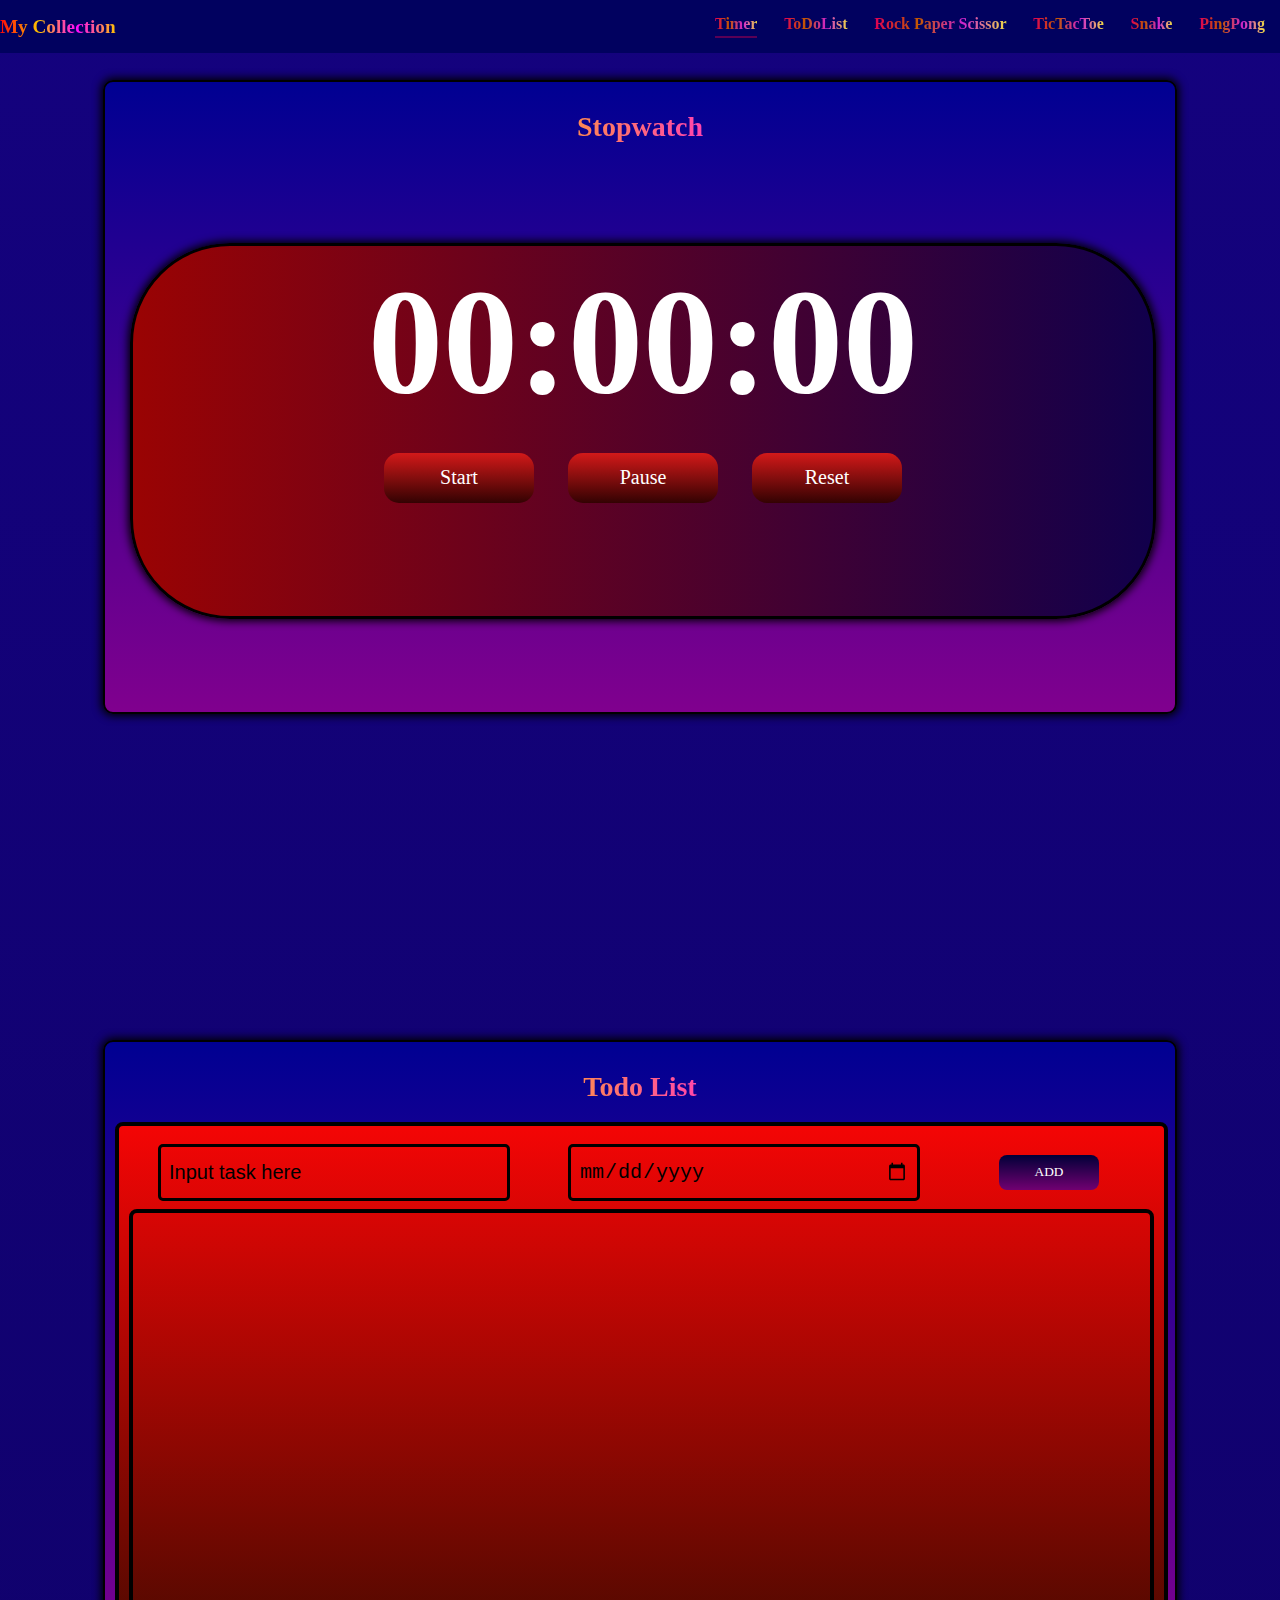
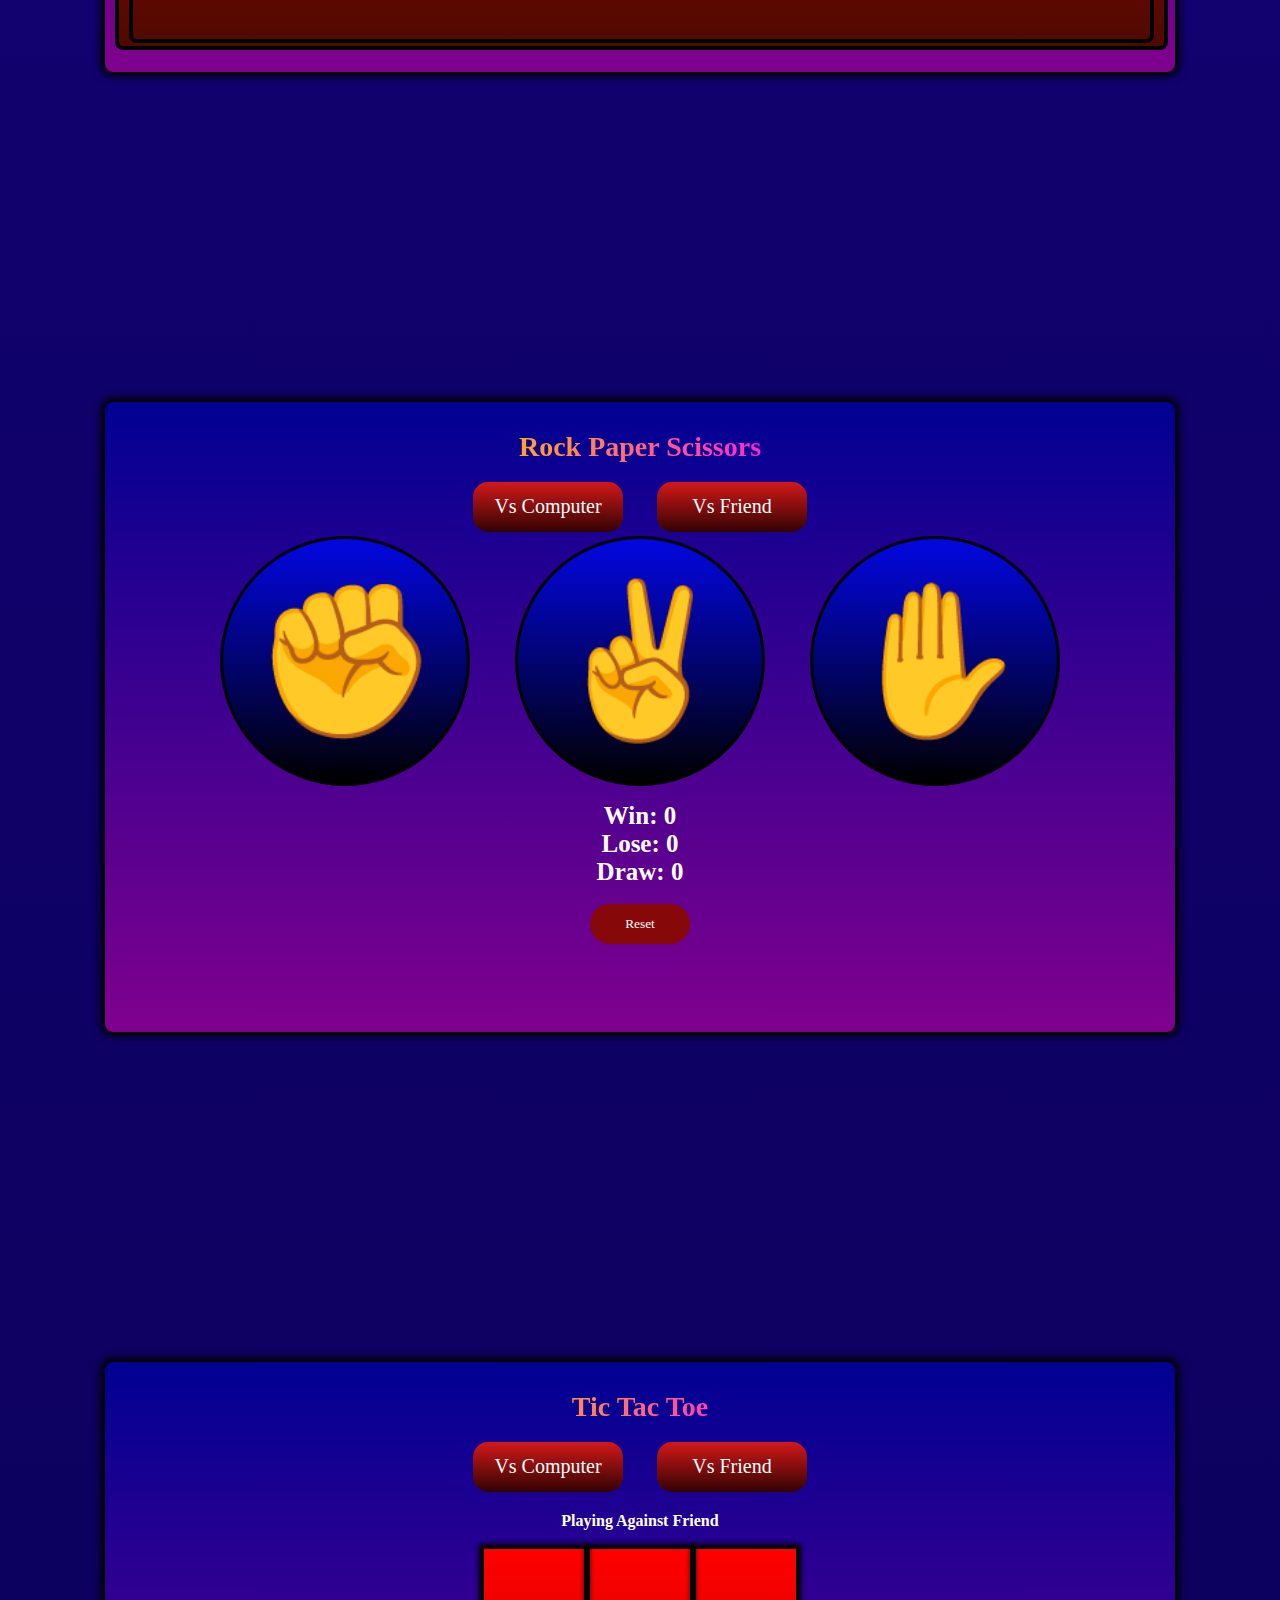
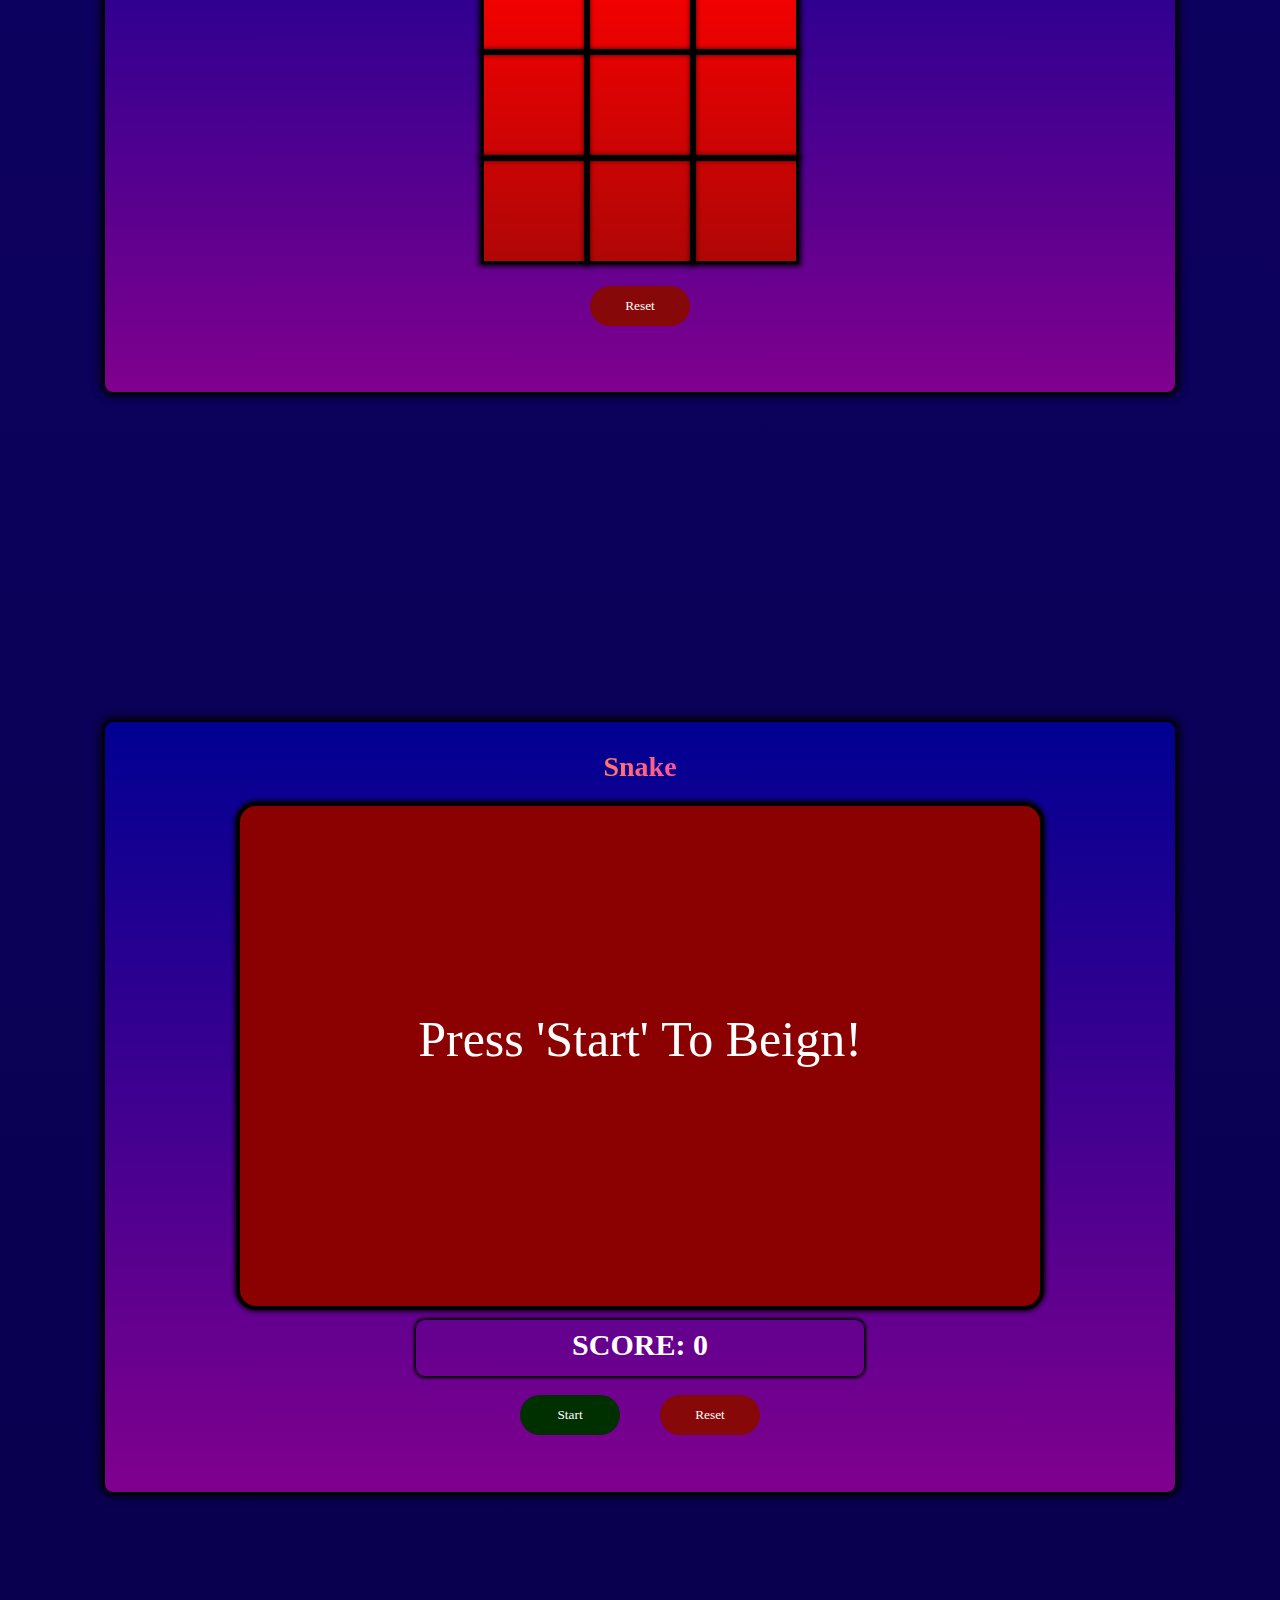
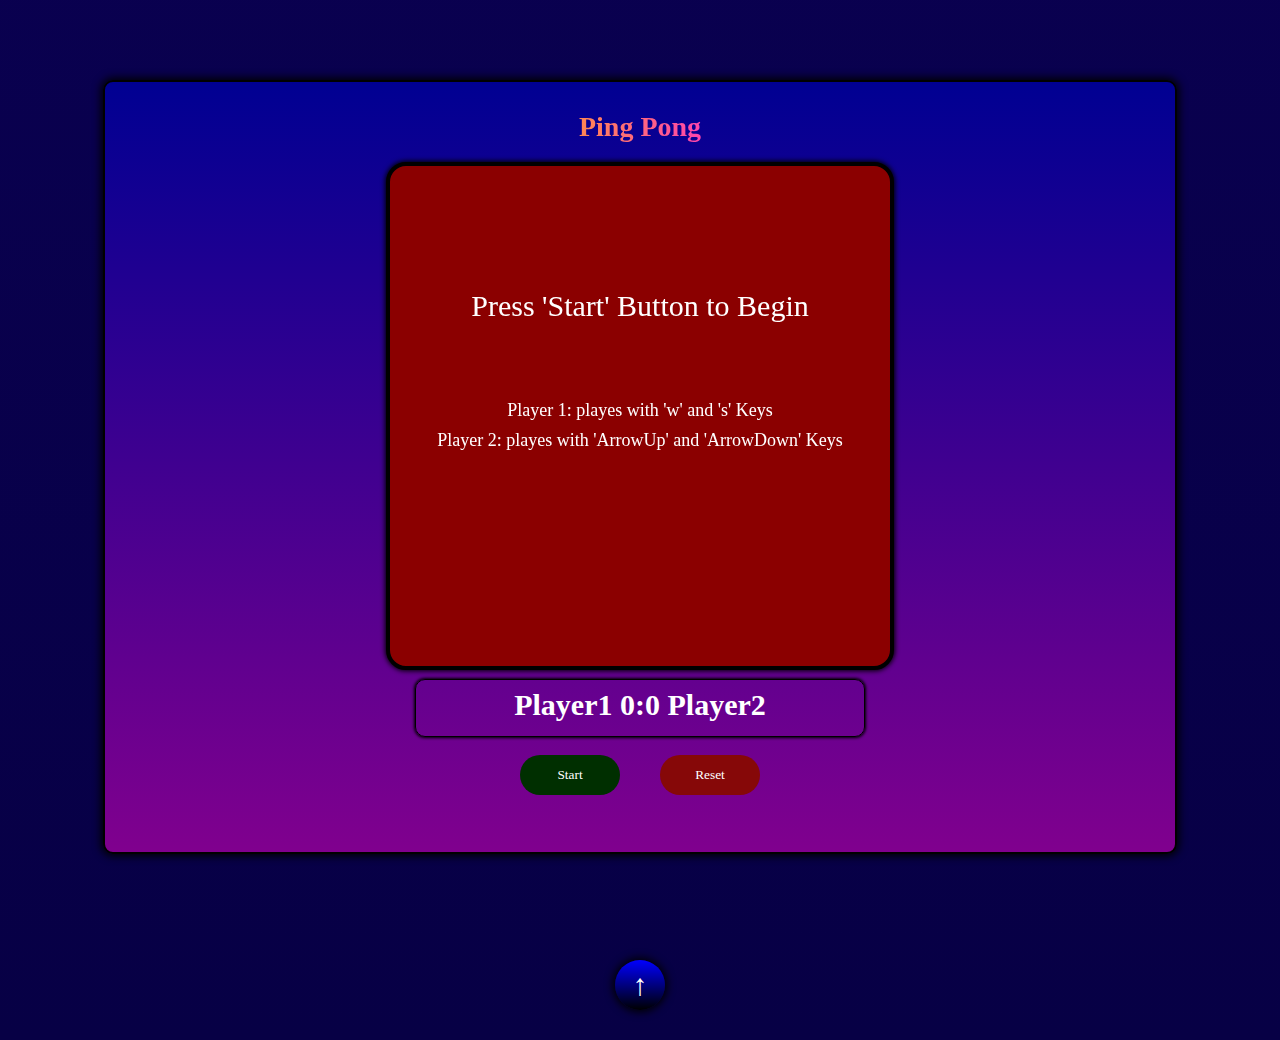
<file: index.html>
<!DOCTYPE html>
<html lang="en">

<head>
    <meta charset="UTF-8">
    <meta name="viewport" content="width=device-width, initial-scale=1.0">
    <title>My Collection</title>
    <link rel="stylesheet" href="style/tictac.css">
    <link rel="stylesheet" href="style/todo.css">
    <link rel="stylesheet" href="style/stopwatch.css">
    <link rel="stylesheet" href="style/snake.css">
    <link rel="stylesheet" href="style/navbar.css">



</head>

<body>
    <nav>
        <div class="icon">
            <a href="#" class="my-icon">My Collection</a>  
        </div>
        <div class="menu">
            <a href="#stopwatch" class="choice">Timer</a>
            <a href="#todo" class="choice">ToDoList</a>
            <a href="#rockpaper" class="choice" >Rock Paper Scissor</a>
            <a href="#tictac" class="choice">TicTacToe</a>
            <a href="#snake" class="choice">Snake</a> 
            <a href="#PingPong" class="choice">PingPong</a>   
        </div>
    </nav>

    <section id="stopwatch">
        <div class="gamecontainer">
            <h1>Stopwatch</h1>
            <div id="stopwatchContainer">
                <div id="watchContent">00:00:00</div>
                <button class="choose" id="time-start-button">Start</button>
                <button class="choose" id="time-pause-button">Pause</button>
                <button class="choose" id="time-reset-button">Reset</button>
            </div>

        </div>
    </section>
    <section id="todo">
        <div class="gamecontainer">
            <h1>Todo List</h1>
            <div class="my-todo">
                <dvi class="head">
                    <input placeholder="Input task here" class="the-input" id="todoInput" type="text">
                    <input class="the-input" id="dateInput" type="date">
                    <button class="my-Add-button" id="addButton">ADD</button>
    
                </dvi>
                <div class="bod" id="todoList">
                   

                </div>
            </div>
        </div>

    </section>

    <section id="rockpaper">  
          
        <div class="gamecontainer">
            <h1>Rock Paper Scissors</h1>
            <button class="choose">Vs Computer</button>
            <button class="choose">Vs Friend</button>
            <div class="three-button-container">
                <button class="three-button" id="rock">✊</button>
                <button class="three-button" id="sissors" >✌️</button>
                <button class="three-button" id='paper'>✋</button>
            </div>
            <p class="three-button-messageP"></p>
            <div class="three-button-message">
                <p class="js-status">Win: 0</p>
                <p class="js-status">Lose: 0</p>
                <p class="js-status">Draw: 0</p>
            </div>  
            <button class="reset-button" id="forRPS">Reset</button> 

        </div>
        

    </section>

    <section id="tictac">
        <div class="gamecontainer">
            <h1>Tic Tac Toe</h1>
            
            <button class="choose against-computer">Vs Computer</button>
            <button class="choose against-friend">Vs Friend</button>
            <p class="with"></p>

            <div class="cell-container">
                <div class="cell" cellIndex="0"></div>
                <div class="cell" cellIndex="1"></div>
                <div class="cell" cellIndex="2"></div>
                <div class="cell" cellIndex="3"></div>
                <div class="cell" cellIndex="4"></div>
                <div class="cell" cellIndex="5"></div>
                <div class="cell" cellIndex="6"></div>
                <div class="cell" cellIndex="7"></div>
                <div class="cell" cellIndex="8"></div>
            </div>

            <h1 attr="attribute" class="status-text"></h1>
            <button class="reset-button" id="forTTT">Reset</button>
        </div>

    </section>

    <section id="snake">
        <div class="gamecontainer last-game-container">
            <h1>Snake</h1>
        
            <canvas class="canvases" id="myCanvas" width="800" height="500">

            </canvas>
            <div class="scoreboard" id="scoreText">
                SCORE: 0
            </div>
            <button class="start" id="gameStart">Start</button>
            <button class="reset-button" id="snakeReset">Reset</button>
        </div>
        
    </section>

    <section id="PingPong">
        <div class="gamecontainer last-game-container">
            <h1>Ping Pong</h1>
            <canvas class="canvases" id="pongCanvas" width="500" height="500">

            </canvas>
            <div class="scoreboard" id="pongScore">Player1 0:0 Player2</div>
            <button class="start" id="pongStart">Start</button>
            <button class="reset-button" id="pongReset">Reset</button>

        </div>

       
    </section>
    <button id="arrowUp"><a id="arrowLink" href="#stopwatch">&#x2191;</a></button>

    <script src="script/navbar.js"></script>    
    <script src="script/tictac.js"></script>
    <script src="script/RockPaperScissors.js"></script>
    <script src="script/todolist.js"></script>
    <script src="script/stopwatch.js"></script>
    <script src="script/snake.js"></script>
    <script src="script/pong.js"></script>

</body>
</html>
</file>
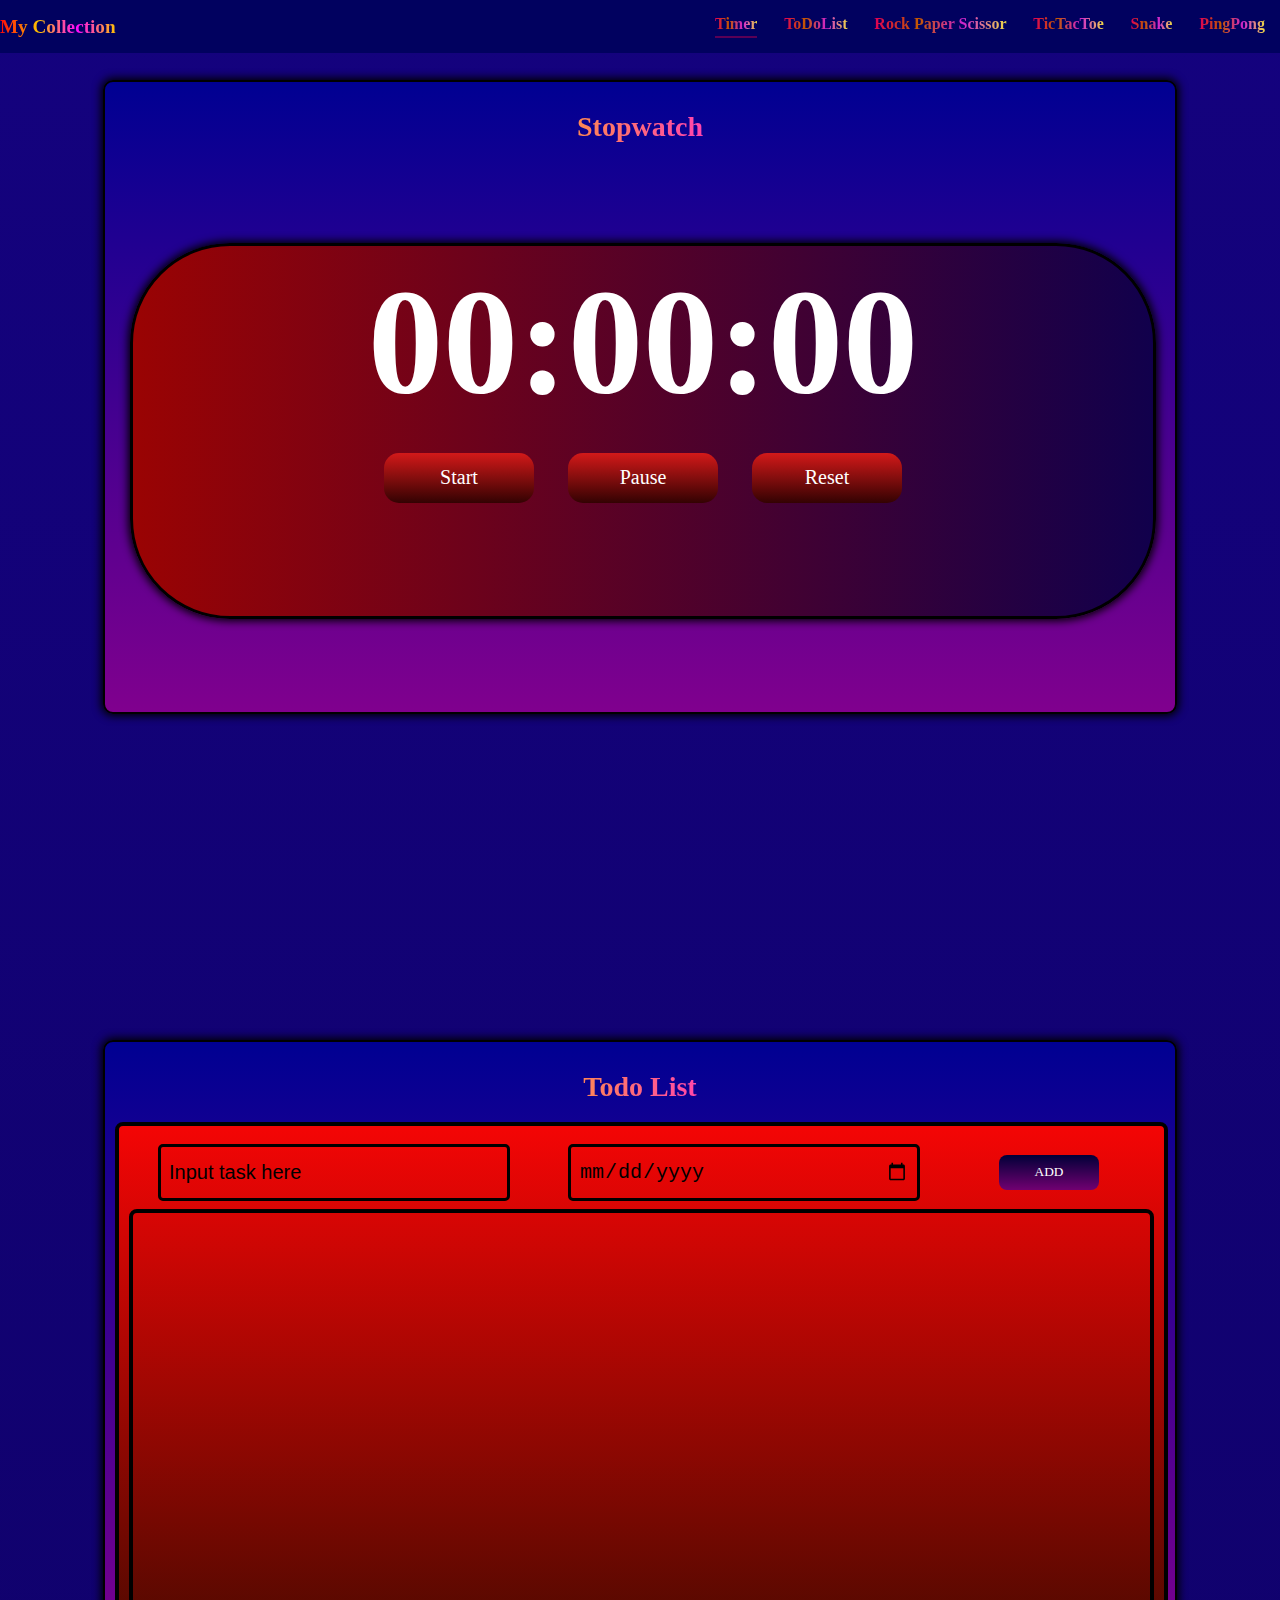
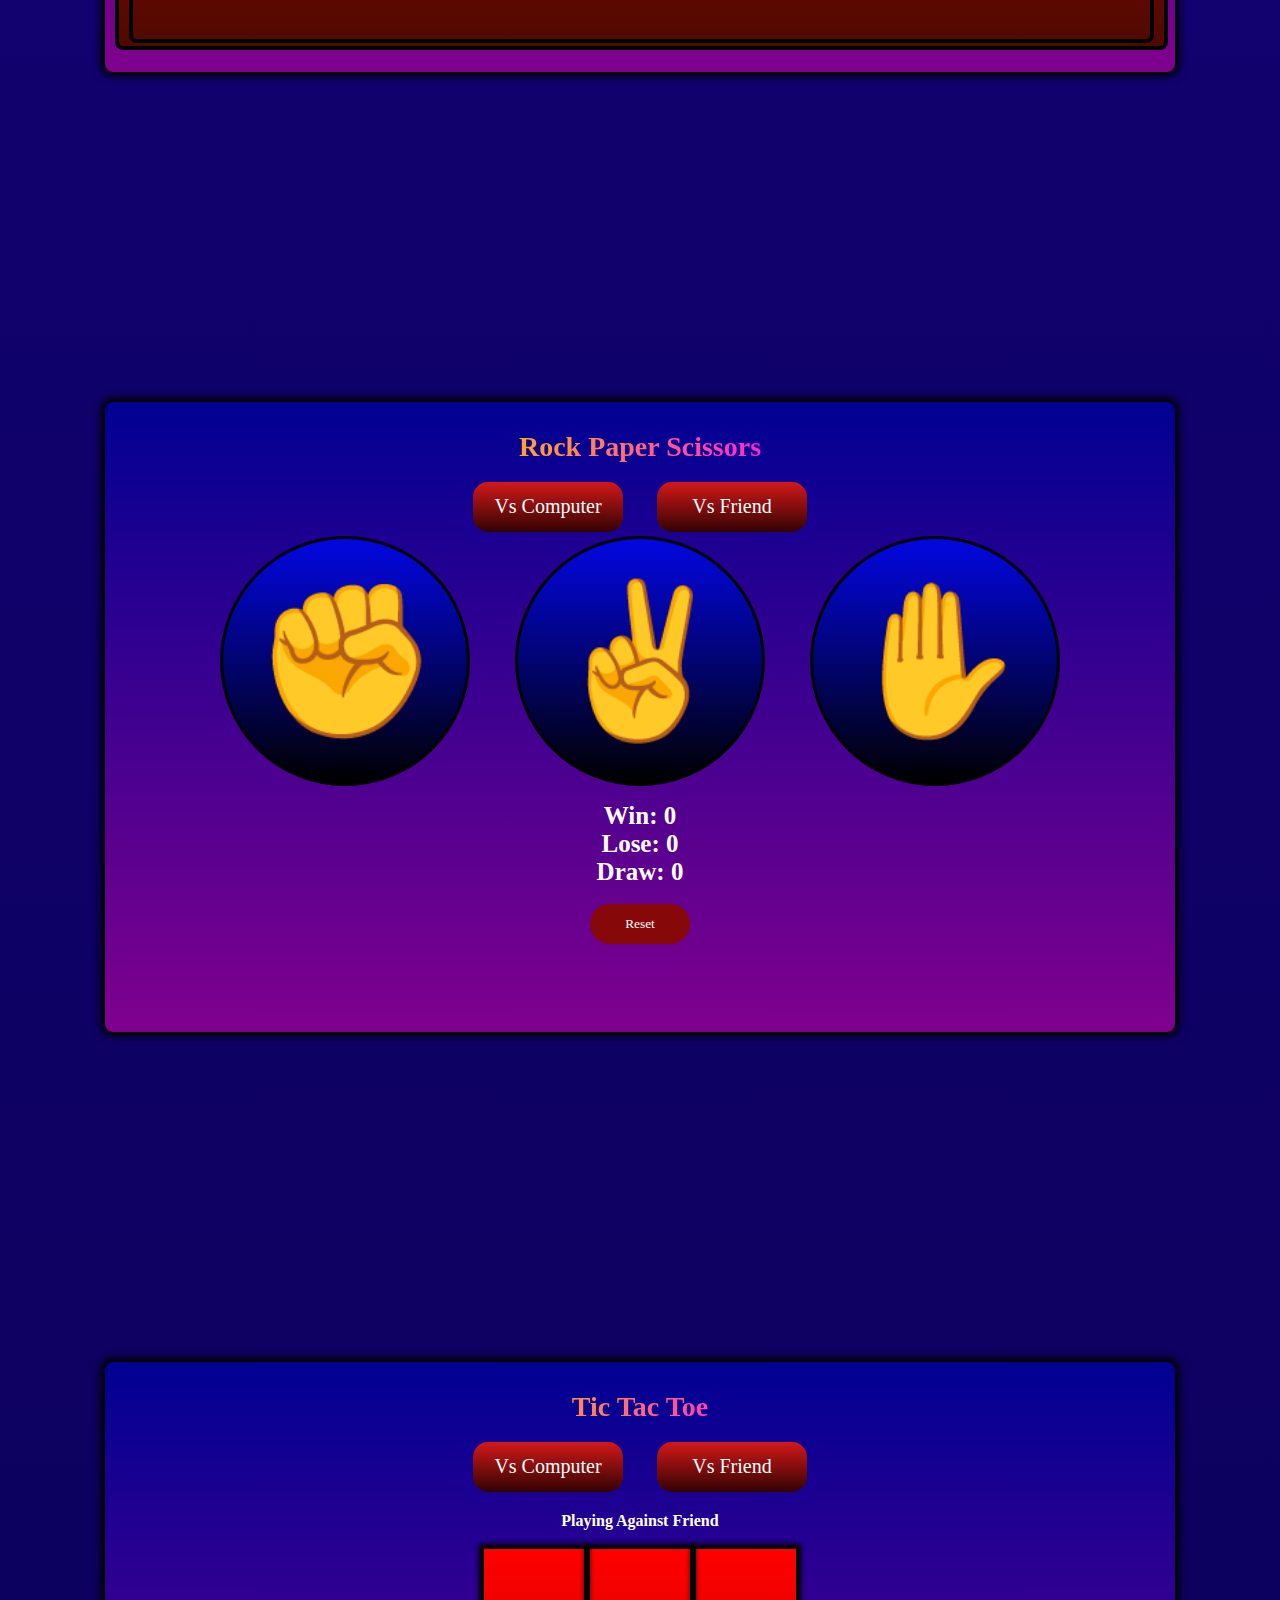
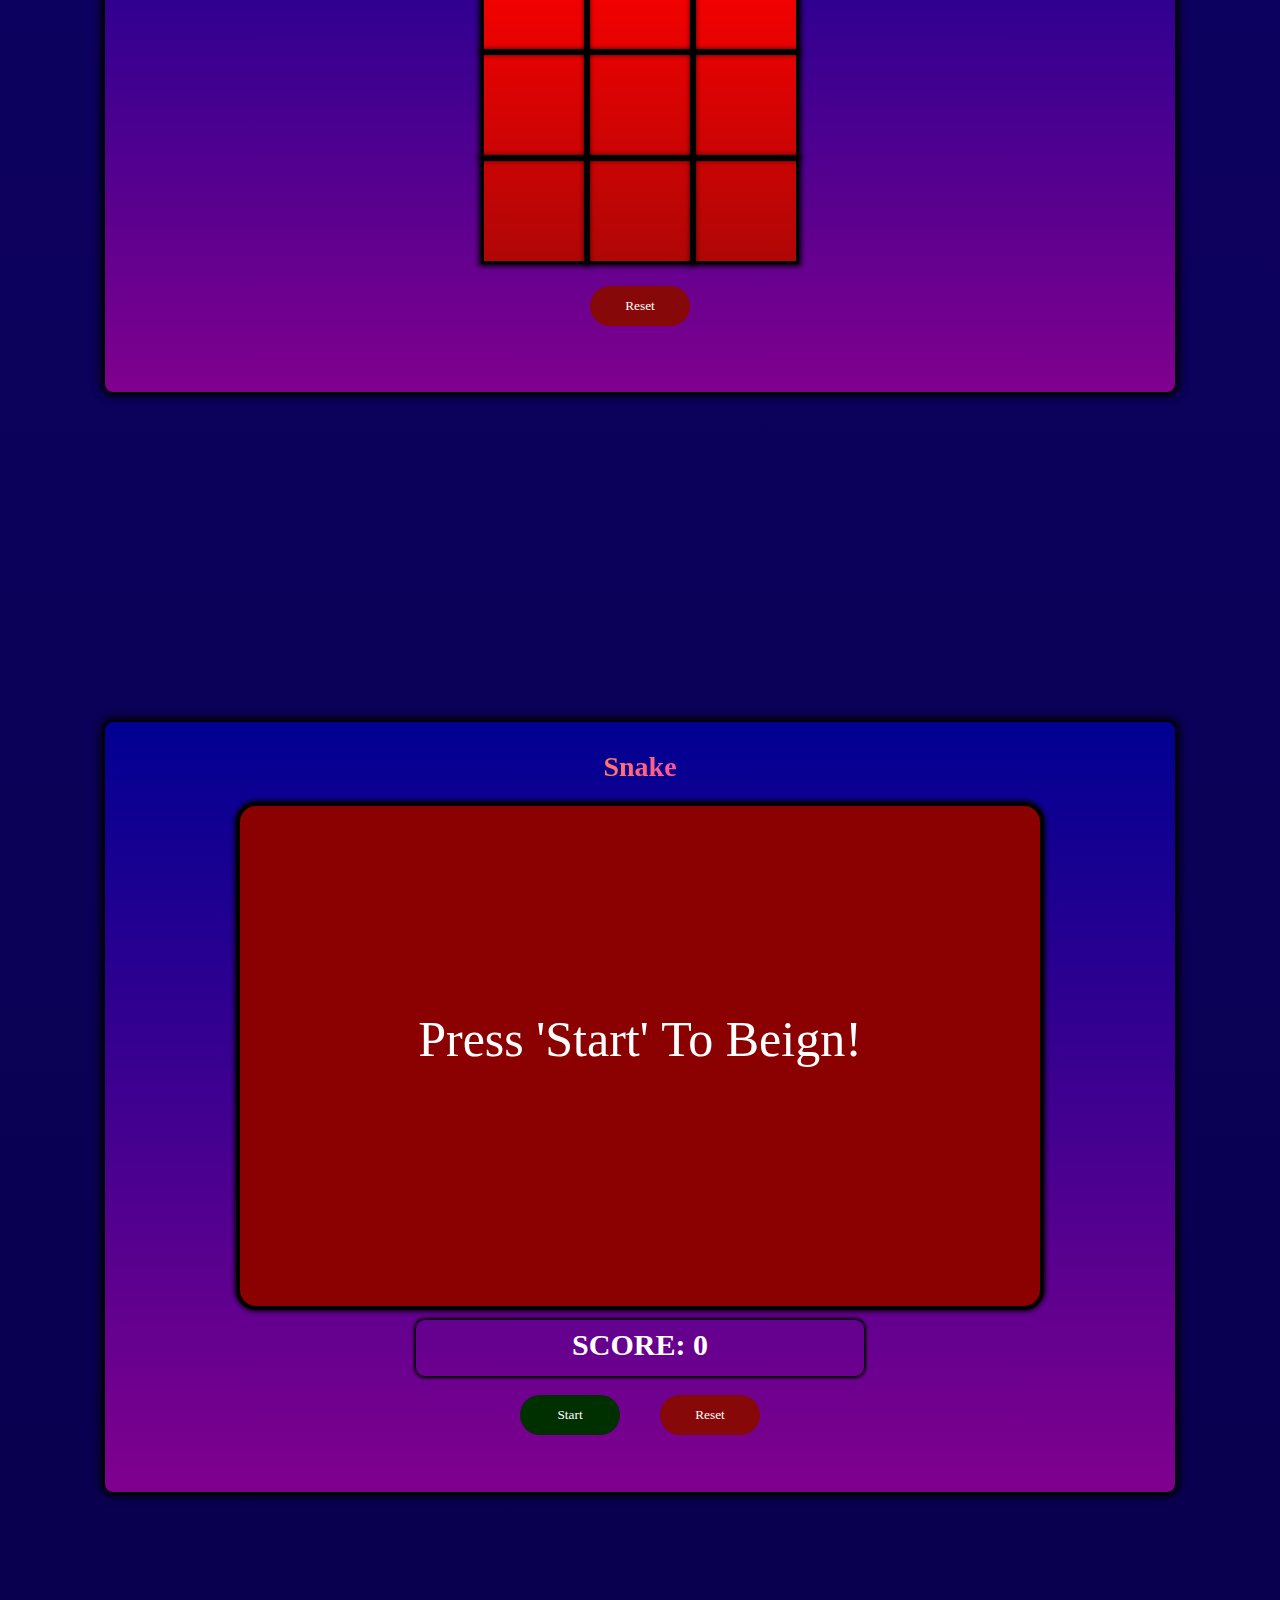
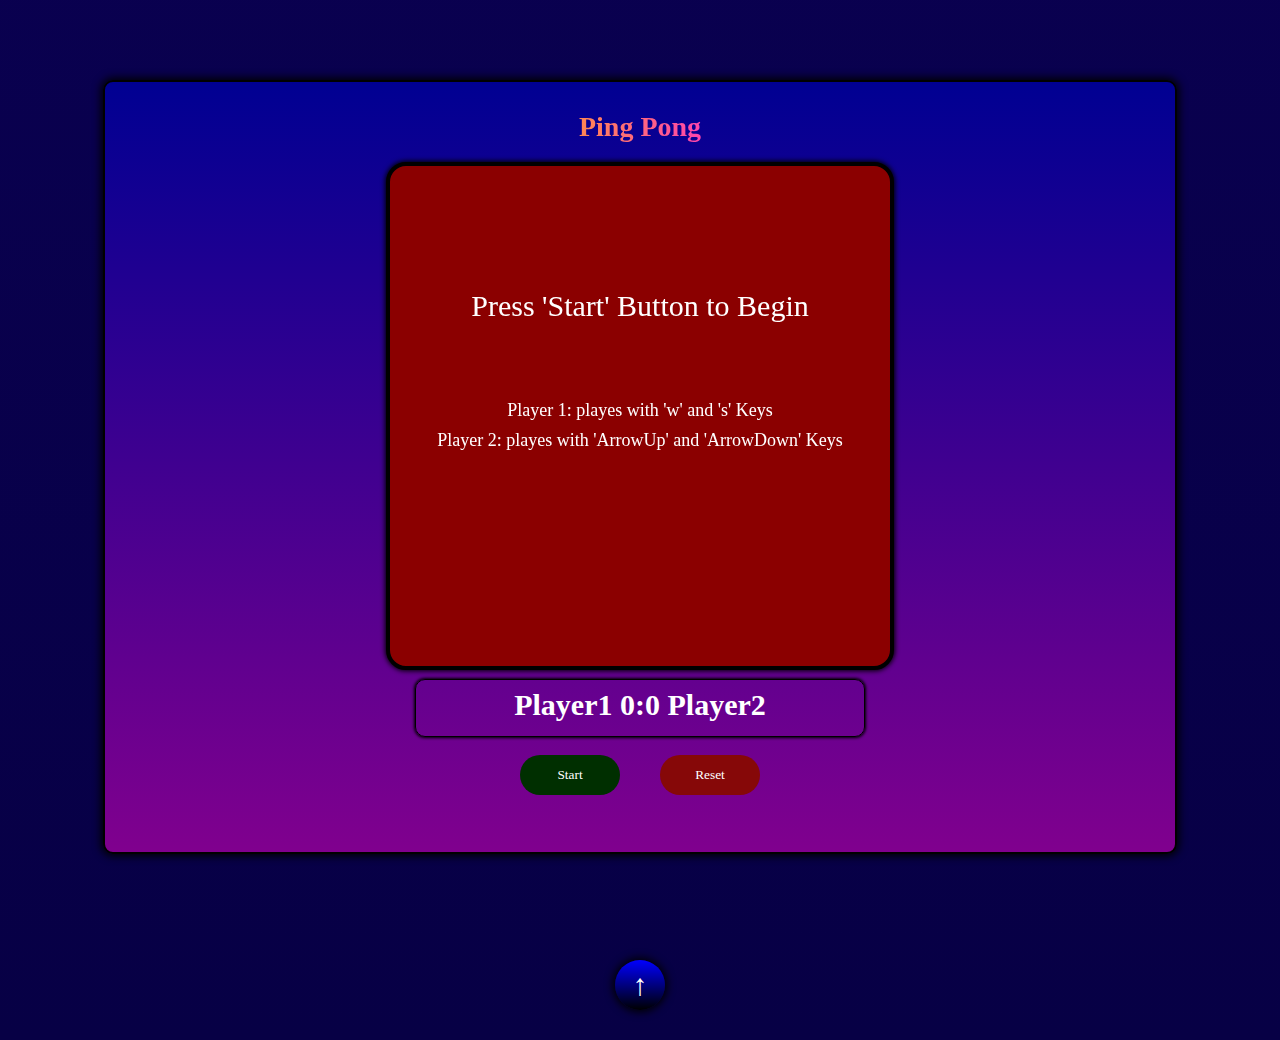
<file: tic-tac.html>
<!DOCTYPE html>
<html lang="en">

<head>
    <meta charset="UTF-8">
    <meta name="viewport" content="width=device-width, initial-scale=1.0">
    <title>Tic Tac</title>
    <link rel="stylesheet" href="style/tictac.css">
    <link rel="stylesheet" href="style/todo.css">
    <link rel="stylesheet" href="style/stopwatch.css">
    <link rel="stylesheet" href="style/snake.css">
    <link rel="stylesheet" href="style/navbar.css">



</head>

<body>
    <nav>
        <div class="icon">
            <a href="#" class="my-icon">My Collection</a>  
        </div>
        <div class="menu">
            <a href="#stopwatch" class="choice">Timer</a>
            <a href="#todo" class="choice">ToDoList</a>
            <a href="#rockpaper" class="choice" >Rock Paper Scissor</a>
            <a href="#tictac" class="choice">TicTacToe</a>
            <a href="#snake" class="choice">Snake</a> 
            <a href="#PingPong" class="choice">PingPong</a>   
        </div>
    </nav>

    <section id="stopwatch">
        <div class="gamecontainer">
            <h1>Stopwatch</h1>
            <div id="stopwatchContainer">
                <div id="watchContent">00:00:00</div>
                <button class="choose" id="time-start-button">Start</button>
                <button class="choose" id="time-pause-button">Pause</button>
                <button class="choose" id="time-reset-button">Reset</button>
            </div>

        </div>
    </section>
    <section id="todo">
        <div class="gamecontainer">
            <h1>Todo List</h1>
            <div class="my-todo">
                <dvi class="head">
                    <input placeholder="Input task here" class="the-input" id="todoInput" type="text">
                    <input class="the-input" id="dateInput" type="date">
                    <button class="my-Add-button" id="addButton">ADD</button>
    
                </dvi>
                <div class="bod" id="todoList">
                   

                </div>
            </div>
        </div>

    </section>

    <section id="rockpaper">  
          
        <div class="gamecontainer">
            <h1>Rock Paper Scissors</h1>
            <button class="choose">Vs Computer</button>
            <button class="choose">Vs Friend</button>
            <div class="three-button-container">
                <button class="three-button" id="rock">✊</button>
                <button class="three-button" id="sissors" >✌️</button>
                <button class="three-button" id='paper'>✋</button>
            </div>
            <p class="three-button-messageP"></p>
            <div class="three-button-message">
                <p class="js-status">Win: 0</p>
                <p class="js-status">Lose: 0</p>
                <p class="js-status">Draw: 0</p>
            </div>  
            <button class="reset-button" id="forRPS">Reset</button> 

        </div>
        

    </section>

    <section id="tictac">
        <div class="gamecontainer">
            <h1>Tic Tac Toe</h1>
            
            <button class="choose against-computer">Vs Computer</button>
            <button class="choose against-friend">Vs Friend</button>
            <p class="with"></p>

            <div class="cell-container">
                <div class="cell" cellIndex="0"></div>
                <div class="cell" cellIndex="1"></div>
                <div class="cell" cellIndex="2"></div>
                <div class="cell" cellIndex="3"></div>
                <div class="cell" cellIndex="4"></div>
                <div class="cell" cellIndex="5"></div>
                <div class="cell" cellIndex="6"></div>
                <div class="cell" cellIndex="7"></div>
                <div class="cell" cellIndex="8"></div>
            </div>

            <h1 attr="attribute" class="status-text"></h1>
            <button class="reset-button" id="forTTT">Reset</button>
        </div>

    </section>

    <section id="snake">
        <div class="gamecontainer last-game-container">
            <h1>Snake</h1>
        
            <canvas class="canvases" id="myCanvas" width="800" height="500">

            </canvas>
            <div class="scoreboard" id="scoreText">
                SCORE: 0
            </div>
            <button class="start" id="gameStart">Start</button>
            <button class="reset-button" id="snakeReset">Reset</button>
        </div>
        
    </section>

    <section id="PingPong">
        <div class="gamecontainer last-game-container">
            <h1>Ping Pong</h1>
            <canvas class="canvases" id="pongCanvas" width="500" height="500">

            </canvas>
            <div class="scoreboard" id="pongScore">Player1 0:0 Player2</div>
            <button class="start" id="pongStart">Start</button>
            <button class="reset-button" id="pongReset">Reset</button>

        </div>

       
    </section>
    <button id="arrowUp"><a id="arrowLink" href="#stopwatch">&#x2191;</a></button>

    <script src="script/navbar.js"></script>    
    <script src="script/tictac.js"></script>
    <script src="script/RockPaperScissors.js"></script>
    <script src="script/todolist.js"></script>
    <script src="script/stopwatch.js"></script>
    <script src="script/snake.js"></script>
    <script src="script/pong.js"></script>

</body>
</html>
</file>
<file: style/tictac.css>
html{
    scroll-behavior: smooth;
}
body{
    
    font-family: Arial, sans-serif;
    margin: 0;
    padding: 0;
    background: linear-gradient(to bottom, rgb(20, 2, 126),rgb(7, 0, 69));
    display: flex;
    flex-direction: column;
    align-items: center;
    justify-content: center;    
}



section{
    border: none;
    margin: 0;
    padding: 80px;
    height: 800px;
    font-weight: bold;

}
#arrowUp{
    color: white;
    height: 50px;
    width: 50px;
    font-size: 30px;
    border-radius: 50%;
    border: none;
    background: linear-gradient(to bottom,blue,black);
    cursor: pointer;
    margin-bottom: 30px;
    transition: 1s ease;
    box-shadow: 0px 0px 8px 2px black;
    
}
#arrowUp:hover{
    box-shadow: 0px 0px 2px 2px white;
}
#arrowUp:active{
    opacity: 0.5;
}
#arrowLink{
    text-decoration: none;
    color: white;
}
h1{
    font-size:28px;
    background: linear-gradient(to right, #ff0707, #ffc400,#ff08ff, #ffc400);
    -webkit-text-fill-color: transparent;
    -webkit-background-clip: text;
    
}
.my-icon{
    text-decoration: none;
    font-weight: bold;
    font-family: cursive;
    font-size: 1.2em;
    
    background: linear-gradient(to right, #ff0707, #ffc400,#ff08ff, #ffc400);
    -webkit-text-fill-color: transparent;
    -webkit-background-clip: text;
    
}
.menu{
    padding: 15px;
    width: 550px;
    display: flex;
    justify-content: space-between;
    text-decoration: none;
    
}
.choice{
    text-decoration: none;
    color: white;
    font-family: cursive;
    background: linear-gradient(to right, #df0055, #c25801,#cf23cf, #eedd44);
    -webkit-text-fill-color: transparent;
    -webkit-background-clip: text;
    


}

.gamecontainer{
    width: 1050px;
    font-family: "Permanent Marker",cursive;
    text-align: center;
    margin: auto;
    padding: 10px;
    border: 2px solid black;
    border-radius: 10px;
    height: 610px;
    box-shadow: 0px 0px 8px 2px black;
    background:linear-gradient(to bottom, rgb(0, 0, 146),rgb(128, 0, 142));
    color:white;  
    position: relative;

}
.last-game-container{
    height: 750px;
}

.choose{
    font-family: cursive;
    margin-bottom: 4px;
    height: 50px;
    width: 150px;
    border-radius: 15px;
    border: none;
    background: linear-gradient(to bottom, rgb(211, 25, 25),rgb(51, 2, 2));
    color: white;
    margin-right: 15px;
    margin-left: 15px;
    transition: 0.5s ease;
    font-size: 20px;
}
.choose:hover{
    opacity: 0.9;
    cursor: pointer;
    box-shadow: 0px 0px 5px 2px black;

}
.choose:active{
    opacity: 0.5;
}
.cell-container{
    display: grid;
    grid-template-columns: auto auto auto;
    width: 318px;
    margin: auto;
    background: linear-gradient(to bottom,rgb(255, 0, 0),rgb(175, 6, 6));
   color: black;
}
.cell{

    line-height: 75px;
    height: 100px;
    width: 100px;
    border: 3px solid black;
    cursor: pointer;
    font-size: 80px;
    box-shadow: 0px 0px 5px 2px rgb(0, 0, 0);
}
.reset-button,.start{
    width: 100px;
    height: 40px;
    border-radius: 20px;
    margin-top: 10px;
    border: none;
    background: rgb(134, 8, 8);
    color: white;
    font-family: cursive;
    cursor: pointer;
    transition: 0.5s ease;
    bottom:8px;
    margin: 18px;
    
}
.start{
    background-color: rgb(0, 47, 0);
}
.start:hover{
    opacity: 0.8;
    box-shadow: 0px 0px 5px 2px black;
}
.start:active{
    background: white;
    color: rgb(134, 8, 8);

}
.reset-button:hover{
    opacity: 0.8;
    
    box-shadow: 0px 0px 5px 2px black;

}
.reset-button:active{
    background: white;
    color: rgb(134, 8, 8);
}
.three-button-container{
    margin: auto;
    display: flex;
    width: 80%;
    justify-content: space-between;
}

.three-button{
    background: linear-gradient(to bottom,rgb(3, 7, 225),black);
    width: 250px;
    height: 250px;
    border-radius: 50%;
    font-size: 150px;  
    border: 3px solid black;
    cursor: pointer;
    text-align: center;
}
.three-button:hover{
    opacity: 0.8;
    box-shadow: 0px 0px 5px 2px black;

}
.three-button:active{
    opacity: 0.5;
}
.three-button-message{
   
    font-size: 25px;
    
}
.js-status{
   margin: 0px;
}

.status-text{
    margin-top: 4px;
    margin-bottom: 0;
}
</file>
<file: style/todo.css>
.my-todo{
    height: 500px;
    width: 1025px;
    border: 4px solid #000000;
    padding: 10px;
    
    border-radius: 8px;
    background: linear-gradient(to bottom,rgb(244, 5, 5),rgb(78, 9, 0));
    
   
    
}
.head{
    margin: auto;
    display: grid;
    grid-template-columns: 410px 410px 200px;
    place-items: center;

}
.the-input{
    height: 35px;
    background-color: transparent;
    border: 3px solid black;
    margin: 8px;
    color: black;
    border-radius: 5px;
    width: 330px;
    padding: 8px;
    font-size: 20px;
    

}
.the-input::placeholder{
    color: black;
    font-size: 20px;
}
.my-Add-button{
    background: linear-gradient(to bottom, rgb(0, 0, 56),rgb(113, 0, 113));
    width: 100px;
    height: 35px;
    border-radius: 8px;
    border: none;
    color: white;
    font-family: cursive;
    cursor: pointer;
}
.my-Add-button:hover{
    opacity: 0.8;
    box-shadow: 0px 0px 2px 2px black;
}
.my-Add-button:active{
    opacity: 0.5;
}
.deleteButton{
    background: linear-gradient(to bottom, rgb(0, 0, 56),rgb(113, 0, 113));
    width: 100px;
    height: 35px;
    border-radius: 8px;
    border: none;
    color: white;
    font-family: cursive;
    cursor: pointer;

}
.deleteButton:hover{
    opacity: 0.8;
    box-shadow: 0px 0px 2px 2px black;
}
.my-Add-button:active{
    opacity: 0.5;
}
.bod{
    
    height: 410px;
    border: 4px solid black;
    border-radius: 8px;
    overflow-y: auto; /* Enables vertical scrolling */
    overflow-x: hidden;
    padding: 8px;place-items: top;
    
    
}
.theTodoElement{
    font-size: 25px;
    display: grid;
    grid-template-columns: 410px 410px 180px;
    margin-top: 10px;
    justify-items: start;
    align-items: center;
    text-align: center;
   
}
.checkBox{
    margin: 0;
    height:25px;
    width: 25px;
}
</file>
<file: style/stopwatch.css>
#stopwatchContainer{
    background: linear-gradient(to right,rgb(154, 3, 3),rgb(17, 0, 76));
    margin-top: 100px;
    margin-left: 15px;
    padding: 10px;
    height: 350px;
    border: 3px solid black;
    font-family: consolas;
    border-radius: 100px;
    box-shadow: 0px 0px 8px 2px black;
    width: 1000px;
}

#watchContent{
    font-size: 150px;
    margin-bottom: 25px;
}
</file>
<file: style/snake.css>
.canvases{
    border: 4px solid black;
    border-radius: 20px;
    background: darkred;
    box-shadow: 0px 0px 5px 1px black;
}

.scoreboard{
    margin-top: 5px;
    display: flexbox;
    margin-left: 300px;
    margin-right: 300px;
    height: 40px;
    text-align: center;
    border: 1px solid black;
    border-radius: 10px;
    font-size: 30px;
    padding: 8px;
    box-shadow: 0px 0px 3px 1px black;
}
</file>
<file: style/navbar.css>
/* Basic styling for the navigation bar */
nav{  
    position: fixed;
    display: flex;
    justify-content: space-between;
    background: rgb(1, 1, 95);
    width: 100%;
    top: 0px;
    left: 0;
    z-index: 100000; 
    align-items: center;
    font-weight: bold;
}



nav .menu {
    display: flex;
    gap: 15px;
    margin-left: 20px;
}

nav .menu a {
    color: white;
    text-decoration: none;
    padding-bottom: 5px;
    position: relative;
}



nav .menu a:hover::after,
nav .menu a.active::after {
    content: '';
    position: absolute;
    left: 0;
    right: 0;
    bottom: 0;
    height: 2px;
    background-color:rgb(91, 0, 86) ; /* Underline color */
}
</file>
